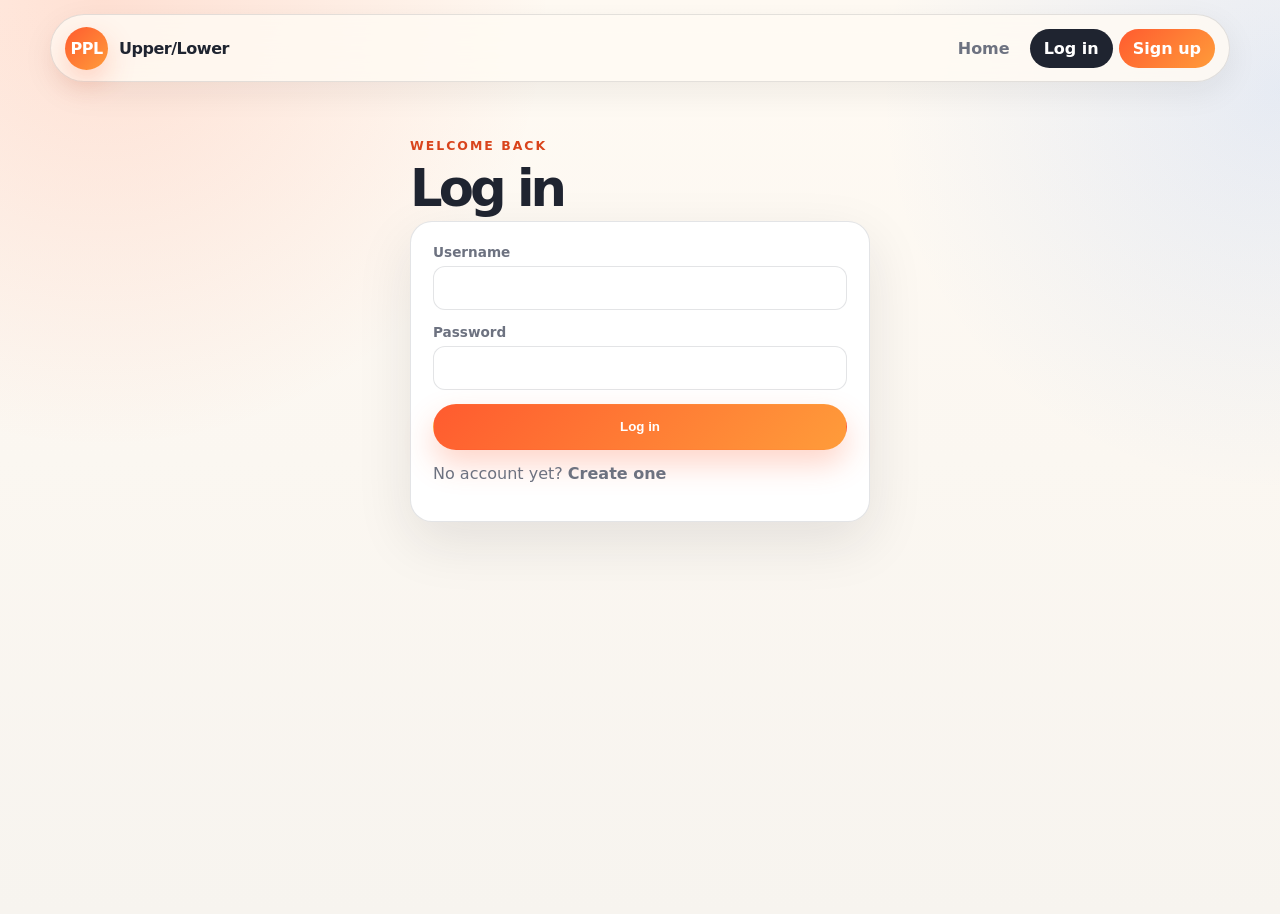
<file: frontend/exercises.html>
<!DOCTYPE html>
<!--
  exercises.html: exercise library. Search, filter by muscle group, create custom exercises.
  Script: js/exercises.js (GET /api/exercises?search=&muscleGroup=, POST /api/exercises).
  Rules: EXR-02 search, EXR-03 filter, EXR-04..07 custom exercise.
  The muscle-group lists below match MuscleGroup.java in the backend.
-->
<html lang="en">
<head>
  <meta charset="UTF-8" />
  <meta name="viewport" content="width=device-width, initial-scale=1.0" />
  <title>Exercises · Gym Tracker</title>
  <link rel="stylesheet" href="css/style.css" />
</head>
<body>
  <header class="topbar">
    <a class="brand" href="dashboard.html"><span class="brand-mark">PPL</span><span>Upper/Lower</span></a>
    <button class="menu-toggle" id="menuToggle" aria-label="Open menu" aria-expanded="false" aria-controls="navLinks">☰</button>
    <nav class="nav-links" id="navLinks" aria-label="Main">
      <a href="dashboard.html">Dashboard</a>
      <a href="index.html">Plan</a>
      <a href="workouts.html">Workouts</a>
      <a href="exercises.html">Exercises</a>
      <a href="progress.html">Progress</a>
      <a href="goals.html">Goals</a>
      <a href="profile.html">Profile</a>
      <a href="#" id="logoutLink">Log out</a>
    </nav>
  </header>

  <main>
    <div class="view-head">
      <div>
        <p class="eyebrow">library</p>
        <h1>Exercises</h1>
        <p class="muted">The 27 exercises of the plan plus any custom ones you add.</p>
      </div>
    </div>

    <section class="section stack">
      <!-- Search form: typing or choosing a muscle group updates the results (GET /api/exercises) -->
      <form class="card form" id="filterForm" role="search">
        <div class="form-row">
          <label class="field"><span>Search</span>
            <input name="search" type="search" placeholder="e.g. curl, row, press" />
          </label>
          <label class="field"><span>Muscle group</span>
            <select name="muscleGroup">
              <option value="">All muscle groups</option>
              <option value="CHEST">Chest</option>
              <option value="BACK">Back</option>
              <option value="SHOULDERS">Shoulders</option>
              <option value="BICEPS">Biceps</option>
              <option value="TRICEPS">Triceps</option>
              <option value="QUADS">Quads</option>
              <option value="HAMSTRINGS">Hamstrings</option>
              <option value="GLUTES">Glutes</option>
              <option value="CALVES">Calves</option>
              <option value="CORE">Core</option>
              <option value="FULL_BODY">Full body</option>
            </select>
          </label>
          <button class="btn dark" type="submit">Search</button>
        </div>
      </form>

      <div class="card">
        <div class="card-head"><h2>Results</h2><span class="muted" id="resultCount"></span></div>
        <div class="grid grid-3" id="results"></div>
        <p class="empty" id="noResults" hidden>No exercises match. Try another word or muscle group.</p>
      </div>

      <form class="card form" id="customForm" novalidate>
        <h2>Create custom exercise</h2>
        <div class="form-row">
          <label class="field"><span>Name (2–50)</span><input name="name" maxlength="50" required /></label>
          <label class="field"><span>Muscle group</span>
            <select name="muscleGroup" required>
              <option value="">Choose…</option>
              <option value="CHEST">Chest</option>
              <option value="BACK">Back</option>
              <option value="SHOULDERS">Shoulders</option>
              <option value="BICEPS">Biceps</option>
              <option value="TRICEPS">Triceps</option>
              <option value="QUADS">Quads</option>
              <option value="HAMSTRINGS">Hamstrings</option>
              <option value="GLUTES">Glutes</option>
              <option value="CALVES">Calves</option>
              <option value="CORE">Core</option>
              <option value="FULL_BODY">Full body</option>
            </select>
          </label>
          <label class="field"><span>Description (optional)</span><input name="description" maxlength="200" /></label>
          <!-- Create: POST /api/exercises; the new exercise appears in the results -->
          <button class="btn primary" type="submit">Create</button>
        </div>
        <p class="form-error" role="alert"></p>
      </form>
    </section>
  </main>

  <footer class="footer">
    <p>Gym Tracker · runs locally, data stays on this computer.</p>
  </footer>

  <template id="exerciseCardTemplate">
    <article class="stat-tile">
      <div class="card-head">
        <strong data-field="name"></strong>
        <span class="pill custom" data-field="custom">Custom</span>
      </div>
      <span class="pill" data-field="group"></span>
      <p class="muted" data-field="description"></p>
      <!-- View progress: opens progress.html with this exercise's chart -->
      <a class="btn small">View progress</a>
    </article>
  </template>

  <script src="js/common.js"></script>
  <script src="js/exercises.js"></script>
</body>
</html>
</file>
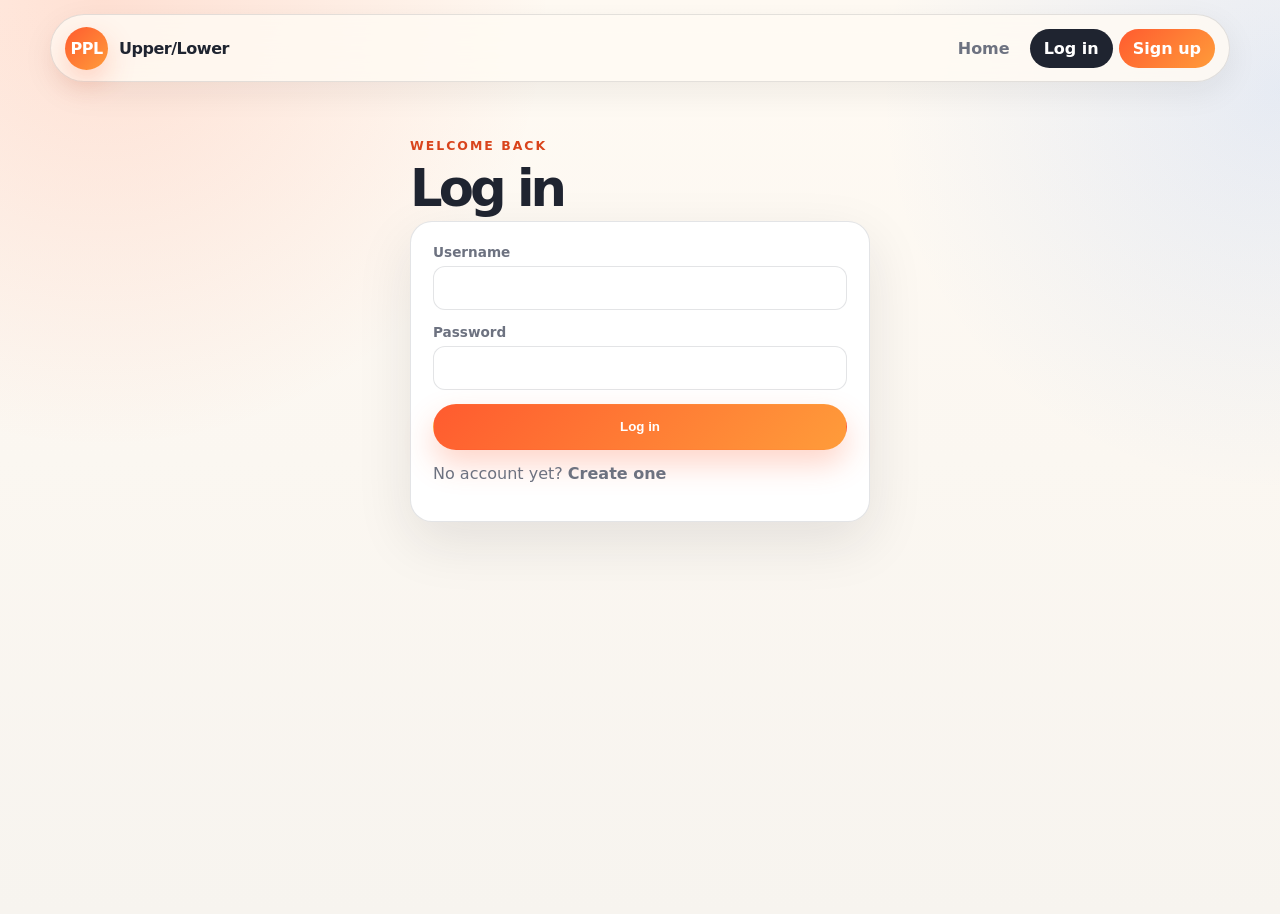
<file: frontend/login.html>
<!DOCTYPE html>
<!--
  login.html: log in with username and password (POST /api/auth/login).
  Script: js/login.js. On success the token is saved and dashboard.html opens.
-->
<html lang="en">
<head>
  <meta charset="UTF-8" />
  <meta name="viewport" content="width=device-width, initial-scale=1.0" />
  <title>Log in · Gym Tracker</title>
  <link rel="stylesheet" href="css/style.css" />
</head>
<body>
  <header class="topbar">
    <a class="brand" href="index.html"><span class="brand-mark">PPL</span><span>Upper/Lower</span></a>
    <button class="menu-toggle" id="menuToggle" aria-label="Open menu" aria-expanded="false" aria-controls="navLinks">☰</button>
    <nav class="nav-links" id="navLinks" aria-label="Main">
      <a href="index.html">Home</a>
      <a href="login.html">Log in</a>
      <a href="register.html" class="nav-cta">Sign up</a>
    </nav>
  </header>

  <main class="auth-wrap">
    <p class="eyebrow">welcome back</p>
    <h1>Log in</h1>
    <form class="card form" id="loginForm" novalidate>
      <label class="field"><span>Username</span>
        <input name="username" autocomplete="username" required />
      </label>
      <label class="field"><span>Password</span>
        <input name="password" type="password" autocomplete="current-password" required />
      </label>
      <p class="form-error" role="alert"></p>
      <!-- Log in button: POST /api/auth/login. Wrong details show "Wrong username or password (AUTH-06)" -->
      <button class="btn primary" type="submit">Log in</button>
      <p class="muted">No account yet? <a href="register.html"><strong>Create one</strong></a></p>
    </form>
  </main>

  <script src="js/common.js"></script>
  <script src="js/login.js"></script>
</body>
</html>
</file>
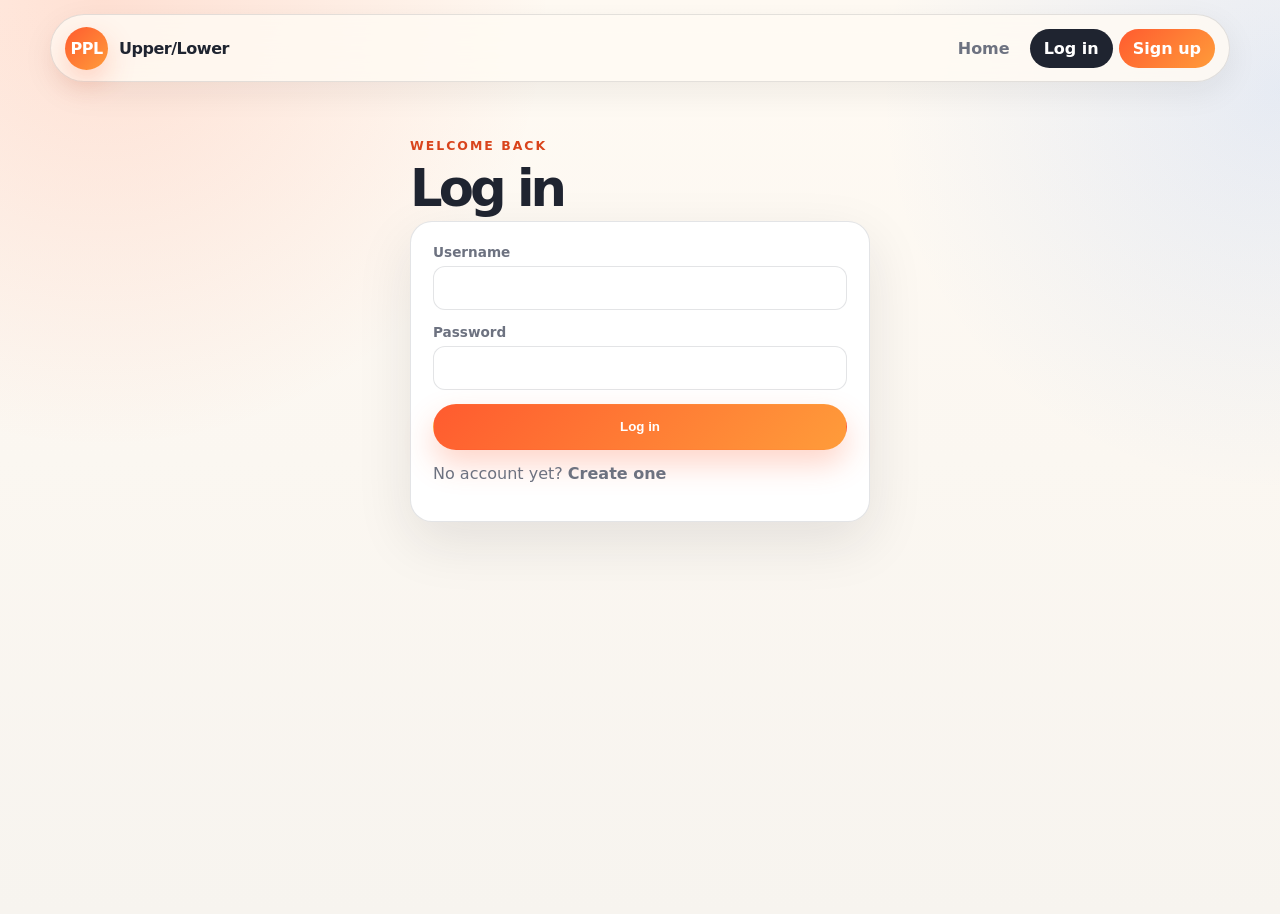
<file: frontend/profile.html>
<!DOCTYPE html>
<!--
  profile.html: your account. Change display name and email, change password.
  Script: js/profile.js (GET/PUT /api/profile, PUT /api/profile/password).
  Rules: AUTH-02 email, AUTH-03 password, AUTH-04 unique email, AUTH-09 display name, AUTH-10 current password.
-->
<html lang="en">
<head>
  <meta charset="UTF-8" />
  <meta name="viewport" content="width=device-width, initial-scale=1.0" />
  <title>Profile · Gym Tracker</title>
  <link rel="stylesheet" href="css/style.css" />
</head>
<body>
  <header class="topbar">
    <a class="brand" href="dashboard.html"><span class="brand-mark">PPL</span><span>Upper/Lower</span></a>
    <button class="menu-toggle" id="menuToggle" aria-label="Open menu" aria-expanded="false" aria-controls="navLinks">☰</button>
    <nav class="nav-links" id="navLinks" aria-label="Main">
      <a href="dashboard.html">Dashboard</a>
      <a href="index.html">Plan</a>
      <a href="workouts.html">Workouts</a>
      <a href="exercises.html">Exercises</a>
      <a href="progress.html">Progress</a>
      <a href="goals.html">Goals</a>
      <a href="profile.html">Profile</a>
      <a href="#" id="logoutLink">Log out</a>
    </nav>
  </header>

  <main>
    <div class="view-head">
      <div>
        <p class="eyebrow">account</p>
        <h1>Profile</h1>
        <p class="muted">Signed in as <strong id="username"></strong> · member since <span id="memberSince"></span></p>
      </div>
    </div>

    <section class="section grid grid-2">
      <form class="card form" id="profileForm" novalidate>
        <h2>Details</h2>
        <label class="field"><span>Display name</span>
          <input name="displayName" maxlength="50" />
          <small>Leave empty to use your username</small>
        </label>
        <label class="field"><span>Email</span>
          <input name="email" type="email" maxlength="100" required />
        </label>
        <p class="form-error" role="alert"></p>
        <!-- Save details: PUT /api/profile -->
        <button class="btn primary" type="submit">Save details</button>
      </form>

      <form class="card form" id="passwordForm" novalidate>
        <h2>Change password</h2>
        <label class="field"><span>Current password</span>
          <input name="currentPassword" type="password" autocomplete="current-password" required />
        </label>
        <label class="field"><span>New password</span>
          <input name="newPassword" type="password" autocomplete="new-password" minlength="8" maxlength="64" required />
          <small>8–64 characters with at least one letter and one digit</small>
        </label>
        <p class="form-error" role="alert"></p>
        <!-- Change password: PUT /api/profile/password (your other devices are logged out) -->
        <button class="btn dark" type="submit">Change password</button>
      </form>
    </section>
  </main>

  <footer class="footer">
    <p>Gym Tracker · runs locally, data stays on this computer.</p>
  </footer>

  <script src="js/common.js"></script>
  <script src="js/profile.js"></script>
</body>
</html>
</file>
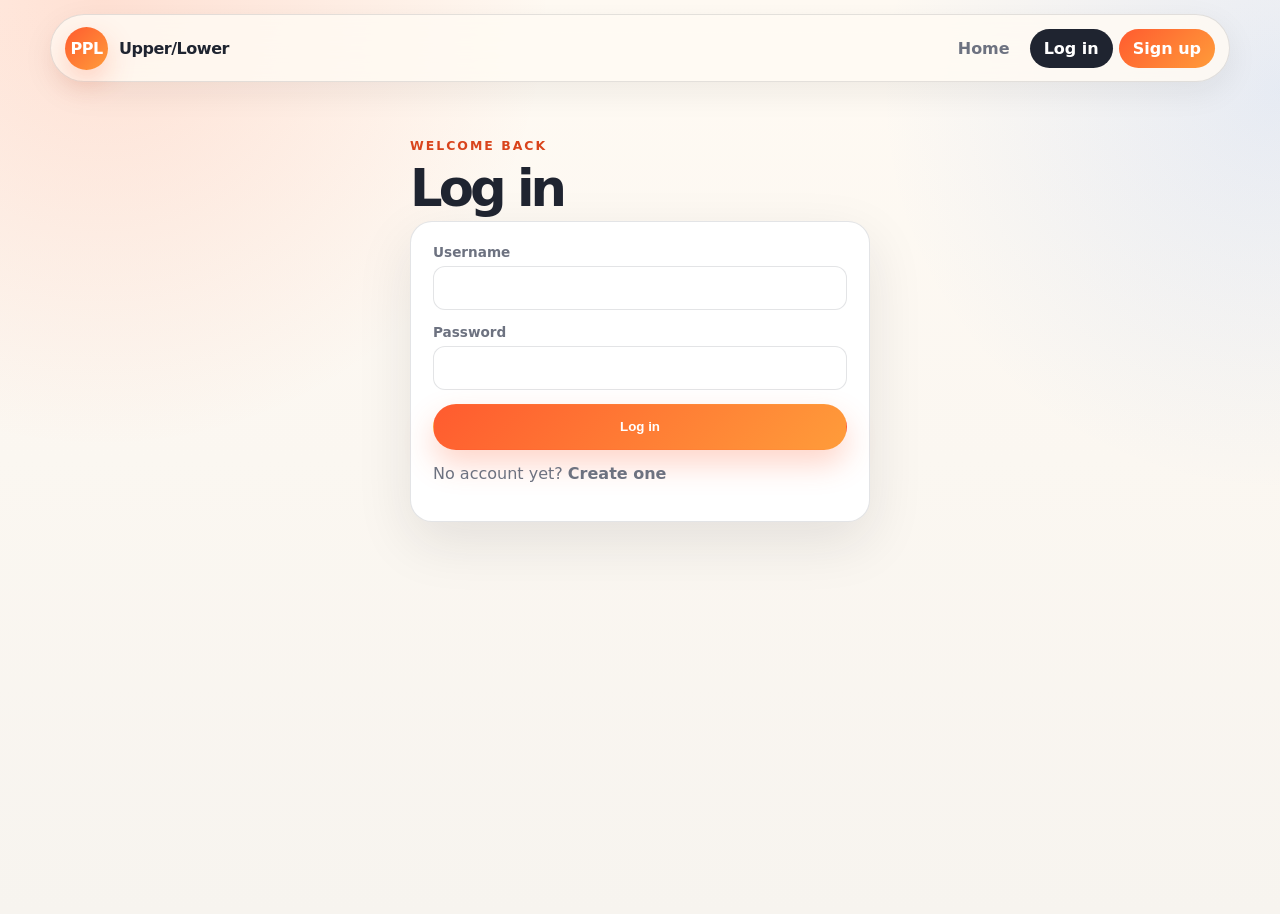
<file: frontend/progress.html>
<!DOCTYPE html>
<!--
  progress.html: progress tracking.
  Totals and streaks, this week, weekly charts, one exercise's progression and the workout history.
  Script: js/progress.js (GET /api/progress, /api/progress/exercises/{id}, /api/workouts?status=COMPLETED).
  Only completed workouts and ticked sets count (rules PRG-01..07). Charts: js/charts.js.
-->
<html lang="en">
<head>
  <meta charset="UTF-8" />
  <meta name="viewport" content="width=device-width, initial-scale=1.0" />
  <title>Progress · Gym Tracker</title>
  <link rel="stylesheet" href="css/style.css" />
</head>
<body>
  <header class="topbar">
    <a class="brand" href="dashboard.html"><span class="brand-mark">PPL</span><span>Upper/Lower</span></a>
    <button class="menu-toggle" id="menuToggle" aria-label="Open menu" aria-expanded="false" aria-controls="navLinks">☰</button>
    <nav class="nav-links" id="navLinks" aria-label="Main">
      <a href="dashboard.html">Dashboard</a>
      <a href="index.html">Plan</a>
      <a href="workouts.html">Workouts</a>
      <a href="exercises.html">Exercises</a>
      <a href="progress.html">Progress</a>
      <a href="goals.html">Goals</a>
      <a href="profile.html">Profile</a>
      <a href="#" id="logoutLink">Log out</a>
    </nav>
  </header>

  <main>
    <div class="view-head">
      <div>
        <p class="eyebrow">numbers</p>
        <h1>Progress</h1>
        <p class="muted">Only completed workouts and ticked sets are counted.</p>
      </div>
    </div>

    <section class="section stack">
      <div class="stat-tiles">
        <div class="stat-tile"><strong id="totalCompleted">0</strong><small>Completed workouts</small></div>
        <div class="stat-tile"><strong id="totalVolume">0</strong><small>Training volume (kg × reps)</small></div>
        <div class="stat-tile"><strong id="currentStreak">0</strong><small>Current day streak</small></div>
        <div class="stat-tile"><strong id="longestStreak">0</strong><small>Longest day streak</small></div>
      </div>

      <div class="tracker-section">
        <div>
          <p class="eyebrow" id="weekStart">this week</p>
          <h2 id="weekTitle"></h2>
        </div>
        <div class="tracker-card">
          <div class="tracker-top"><strong id="weekPercent">0%</strong><span>of the weekly plan</span></div>
          <div class="progress-track"><span id="weekBar"></span></div>
        </div>
      </div>

      <div class="grid grid-2">
        <div class="card"><h2>Workouts per week</h2><div id="workoutsChart"></div></div>
        <div class="card"><h2>Volume per week (kg)</h2><div id="volumeChart"></div></div>
      </div>

      <div class="card">
        <div class="card-head">
          <h2>Exercise progression</h2>
          <label class="field"><span>Exercise</span>
            <!-- Exercise picker: loads that exercise's numbers and redraws the chart -->
            <select id="exercisePicker"></select>
          </label>
        </div>
        <div id="exerciseChart"></div>
        <div class="table-wrap" id="exerciseTable">
          <table class="table">
            <thead><tr><th>Date</th><th>Heaviest set</th><th>Sets</th><th>Volume</th></tr></thead>
            <tbody id="exerciseRows"></tbody>
          </table>
        </div>
        <p class="empty" id="noExerciseData" hidden>No completed sets for this exercise yet.</p>
      </div>

      <div class="card">
        <h2>History</h2>
        <div class="table-wrap">
          <table class="table">
            <thead><tr><th>Date</th><th>Workout</th><th>Sets</th><th>Volume</th><th>Minutes</th></tr></thead>
            <tbody id="historyRows"></tbody>
          </table>
        </div>
        <p class="empty" id="noHistory" hidden>No completed workouts yet.</p>
      </div>
    </section>
  </main>

  <footer class="footer">
    <p>Gym Tracker · runs locally, data stays on this computer.</p>
  </footer>

  <template id="exerciseRowTemplate">
    <tr><td data-field="date"></td><td data-field="heaviest"></td><td data-field="sets"></td><td data-field="volume"></td></tr>
  </template>

  <template id="historyRowTemplate">
    <tr>
      <td data-field="date"></td>
      <td><a><strong data-field="name"></strong></a></td>
      <td data-field="sets"></td><td data-field="volume"></td><td data-field="minutes"></td>
    </tr>
  </template>

  <script src="js/common.js"></script>
  <script src="js/charts.js"></script>
  <script src="js/progress.js"></script>
</body>
</html>
</file>
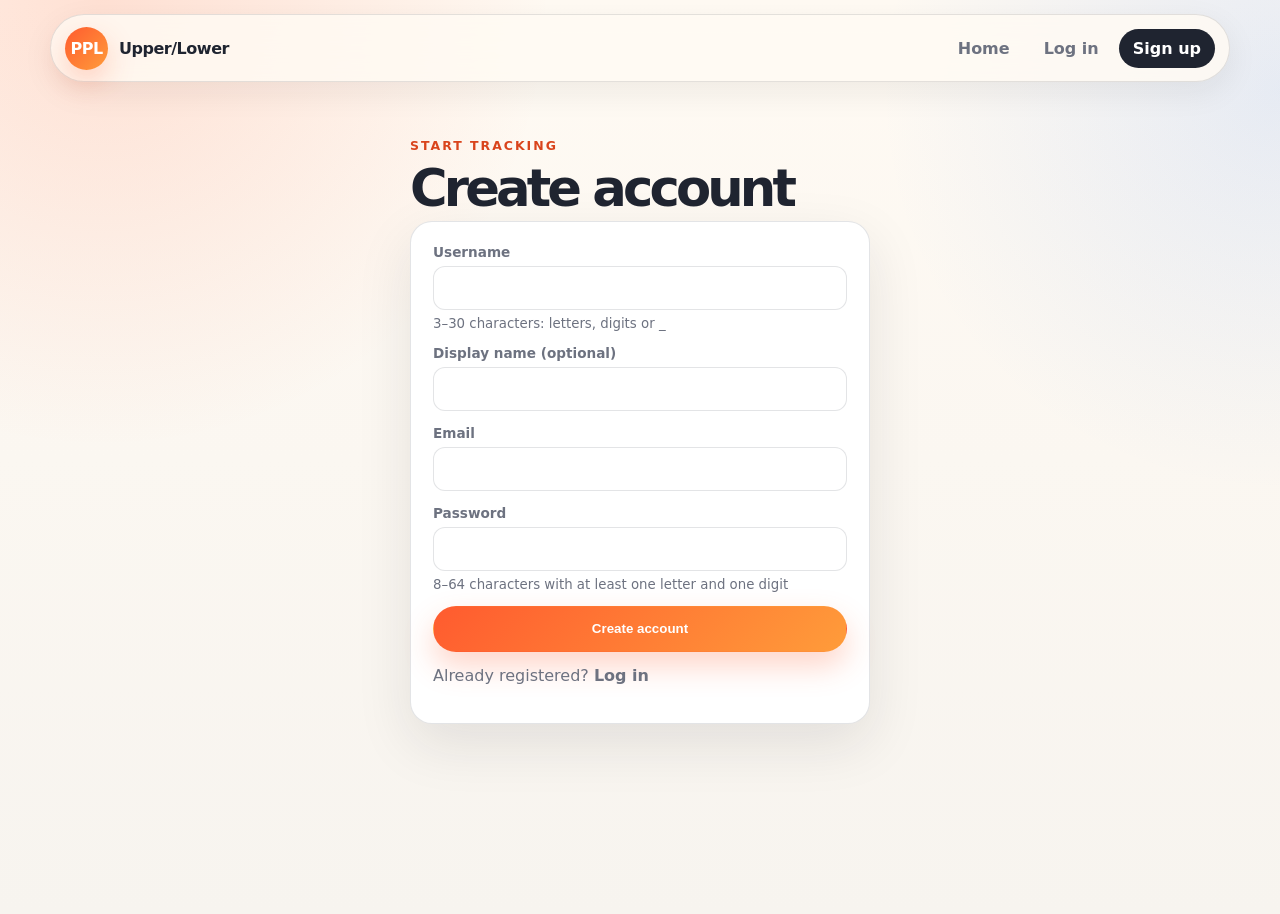
<file: frontend/register.html>
<!DOCTYPE html>
<!--
  register.html: create an account (POST /api/auth/register).
  Script: js/register.js. The hints below match rules AUTH-01..03; the Java backend checks them again.
-->
<html lang="en">
<head>
  <meta charset="UTF-8" />
  <meta name="viewport" content="width=device-width, initial-scale=1.0" />
  <title>Sign up · Gym Tracker</title>
  <link rel="stylesheet" href="css/style.css" />
</head>
<body>
  <header class="topbar">
    <a class="brand" href="index.html"><span class="brand-mark">PPL</span><span>Upper/Lower</span></a>
    <button class="menu-toggle" id="menuToggle" aria-label="Open menu" aria-expanded="false" aria-controls="navLinks">☰</button>
    <nav class="nav-links" id="navLinks" aria-label="Main">
      <a href="index.html">Home</a>
      <a href="login.html">Log in</a>
      <a href="register.html" class="nav-cta">Sign up</a>
    </nav>
  </header>

  <main class="auth-wrap">
    <p class="eyebrow">start tracking</p>
    <h1>Create account</h1>
    <form class="card form" id="registerForm" novalidate>
      <label class="field"><span>Username</span>
        <input name="username" autocomplete="username" minlength="3" maxlength="30" required />
        <small>3–30 characters: letters, digits or _</small>
      </label>
      <label class="field"><span>Display name (optional)</span>
        <input name="displayName" autocomplete="nickname" maxlength="50" />
      </label>
      <label class="field"><span>Email</span>
        <input name="email" type="email" autocomplete="email" maxlength="100" required />
      </label>
      <label class="field"><span>Password</span>
        <input name="password" type="password" autocomplete="new-password" minlength="8" maxlength="64" required />
        <small>8–64 characters with at least one letter and one digit</small>
      </label>
      <p class="form-error" role="alert"></p>
      <!-- Create account button: POST /api/auth/register. A broken rule shows its message and code (AUTH-01..04) -->
      <button class="btn primary" type="submit">Create account</button>
      <p class="muted">Already registered? <a href="login.html"><strong>Log in</strong></a></p>
    </form>
  </main>

  <script src="js/common.js"></script>
  <script src="js/register.js"></script>
</body>
</html>
</file>
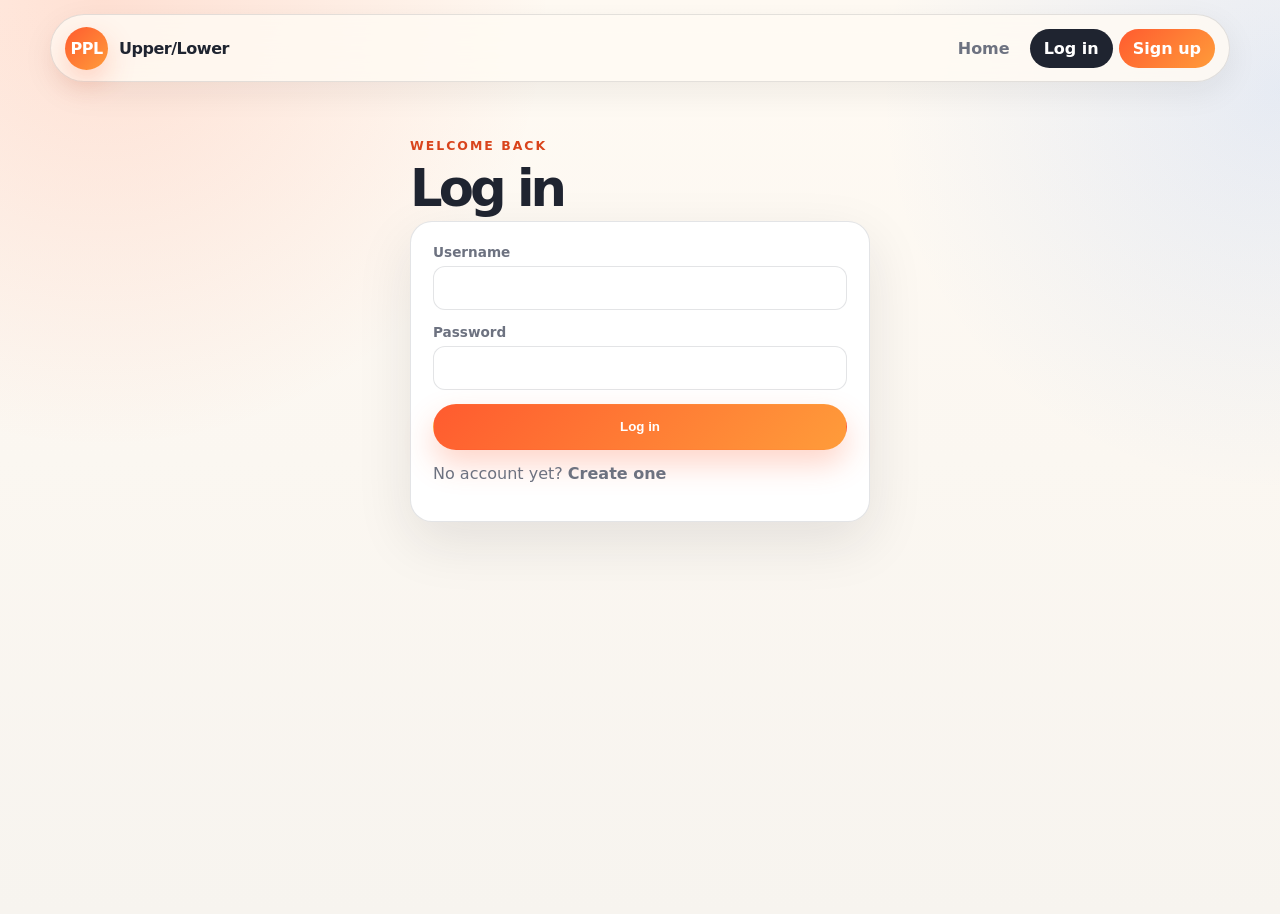
<file: frontend/workout.html>
<!DOCTYPE html>
<!--
  workout.html?id=12: one workout session.
  Start it, log sets (weight x reps), edit or tick sets, add/remove exercises, complete it, edit or delete it.
  Script: js/workout.js (all calls go to /api/workouts/{id}/...).
  Rules shown: WKT-01 reps 1-100, WKT-02 weight 0-500 kg, WKT-03 sets 1-20, WKT-04 duration 1-300 min,
  WKT-05 a completed set is needed to finish, WKT-12 a completed workout keeps one completed set.
-->
<html lang="en">
<head>
  <meta charset="UTF-8" />
  <meta name="viewport" content="width=device-width, initial-scale=1.0" />
  <title>Workout · Gym Tracker</title>
  <link rel="stylesheet" href="css/style.css" />
</head>
<body>
  <header class="topbar">
    <a class="brand" href="dashboard.html"><span class="brand-mark">PPL</span><span>Upper/Lower</span></a>
    <button class="menu-toggle" id="menuToggle" aria-label="Open menu" aria-expanded="false" aria-controls="navLinks">☰</button>
    <nav class="nav-links" id="navLinks" aria-label="Main">
      <a href="dashboard.html">Dashboard</a>
      <a href="index.html">Plan</a>
      <a href="workouts.html">Workouts</a>
      <a href="exercises.html">Exercises</a>
      <a href="progress.html">Progress</a>
      <a href="goals.html">Goals</a>
      <a href="profile.html">Profile</a>
      <a href="#" id="logoutLink">Log out</a>
    </nav>
  </header>

  <main>
    <div class="view-head">
      <div>
        <p class="eyebrow"><a href="workouts.html">← workouts</a></p>
        <h1 id="workoutName">Workout</h1>
        <div class="session-meta">
          <span class="pill" id="statusPill"></span>
          <span id="workoutDate"></span>
          <span id="setCount"></span>
          <span id="volume"></span>
          <span id="duration"></span>
        </div>
        <p class="muted" id="workoutNotes"></p>
      </div>
      <div class="btn-row">
        <!-- Start: POST /api/workouts/{id}/start, status becomes "In progress" (only for planned workouts) -->
        <button class="btn dark" id="startButton" hidden>Start</button>
        <!-- Complete: opens the duration dialog below -->
        <button class="btn primary" id="completeButton" hidden>Complete workout</button>
        <!-- Edit: opens the edit dialog below -->
        <button class="btn" id="editButton">Edit</button>
        <!-- Delete: asks "are you sure?", then DELETE /api/workouts/{id} -->
        <button class="btn danger" id="deleteButton">Delete</button>
      </div>
    </div>

    <section class="section stack">
      <div class="stack" id="exerciseList"></div>
      <p class="empty" id="noExercises" hidden>No exercises yet. Add one below.</p>

      <form class="card form" id="addExerciseForm" novalidate>
        <h2>Add exercise</h2>
        <div class="form-row">
          <label class="field"><span>Exercise</span>
            <select name="exerciseId" id="exerciseSelect" required></select>
          </label>
          <label class="field"><span>Target sets (1–20)</span>
            <input name="targetSets" type="number" min="1" max="20" step="1" value="3" required />
          </label>
          <label class="field"><span>Target reps</span>
            <input name="targetReps" maxlength="20" value="6–10" />
          </label>
          <!-- Add: POST /api/workouts/{id}/exercises -->
          <button class="btn primary" type="submit">Add</button>
        </div>
        <p class="form-error" role="alert"></p>
      </form>
    </section>
  </main>

  <footer class="footer">
    <p>Gym Tracker · runs locally, data stays on this computer.</p>
  </footer>

  <!-- ===== Dialog: complete the workout ===== -->
  <dialog class="dialog" id="completeDialog">
    <form class="form" id="completeForm" novalidate>
      <h2>Complete workout</h2>
      <label class="field"><span>Duration in minutes (1–300)</span>
        <input name="durationMinutes" type="number" min="1" max="300" step="1" />
        <small id="completeHint"></small>
      </label>
      <p class="form-error" role="alert"></p>
      <div class="btn-row">
        <button class="btn" type="button" data-close>Cancel</button>
        <!-- Complete: POST /api/workouts/{id}/complete {durationMinutes} -->
        <button class="btn primary" type="submit">Complete</button>
      </div>
    </form>
  </dialog>

  <!-- ===== Dialog: edit name, date, notes, duration ===== -->
  <dialog class="dialog" id="editDialog">
    <form class="form" id="editForm" novalidate>
      <h2>Edit workout</h2>
      <label class="field"><span>Name</span><input name="name" maxlength="60" /></label>
      <label class="field"><span>Date</span><input name="workoutDate" type="date" required /></label>
      <label class="field"><span>Notes</span><textarea name="notes" maxlength="500"></textarea></label>
      <label class="field" id="editDurationField"><span>Duration in minutes (1–300)</span>
        <input name="durationMinutes" type="number" min="1" max="300" step="1" />
      </label>
      <p class="form-error" role="alert"></p>
      <div class="btn-row">
        <button class="btn" type="button" data-close>Cancel</button>
        <!-- Save: PUT /api/workouts/{id} -->
        <button class="btn primary" type="submit">Save</button>
      </div>
    </form>
  </dialog>

  <!-- ===== Templates ===== -->
  <template id="exerciseBlockTemplate">
    <article class="exercise-block">
      <header>
        <div>
          <h3 data-field="name"></h3>
          <span class="muted" data-field="target"></span>
        </div>
        <!-- Remove exercise: asks first, then DELETE /api/workouts/{id}/exercises/{blockId} -->
        <button class="icon-btn" data-action="remove">✕</button>
      </header>
      <ol class="set-list"></ol>
      <form class="log-form" novalidate>
        <label class="field"><span>Weight (kg)</span>
          <input name="weightKg" type="number" min="0" max="500" step="0.25" required />
        </label>
        <label class="field"><span>Reps</span>
          <input name="reps" type="number" min="1" max="100" step="1" required />
        </label>
        <!-- Log set: POST /api/workouts/{id}/sets -->
        <button class="btn primary" type="submit" data-field="logLabel">Log set</button>
        <p class="form-error" role="alert" style="grid-column: 1 / -1"></p>
      </form>
    </article>
  </template>

  <template id="setRowTemplate">
    <li class="set-row">
      <span class="set-no" data-field="number"></span>
      <input class="inline-input" name="weightKg" type="number" min="0" max="500" step="0.25" aria-label="Weight in kg" />
      <input class="inline-input" name="reps" type="number" min="1" max="100" step="1" aria-label="Reps" />
      <!-- done tick: only ticked sets count toward volume and completion -->
      <label><input type="checkbox" name="completed" /> done</label>
      <!-- Delete set: DELETE /api/workouts/{id}/sets/{setId} -->
      <button class="icon-btn" data-action="delete-set" aria-label="Delete set">✕</button>
    </li>
  </template>

  <script src="js/common.js"></script>
  <script src="js/workout.js"></script>
</body>
</html>
</file>
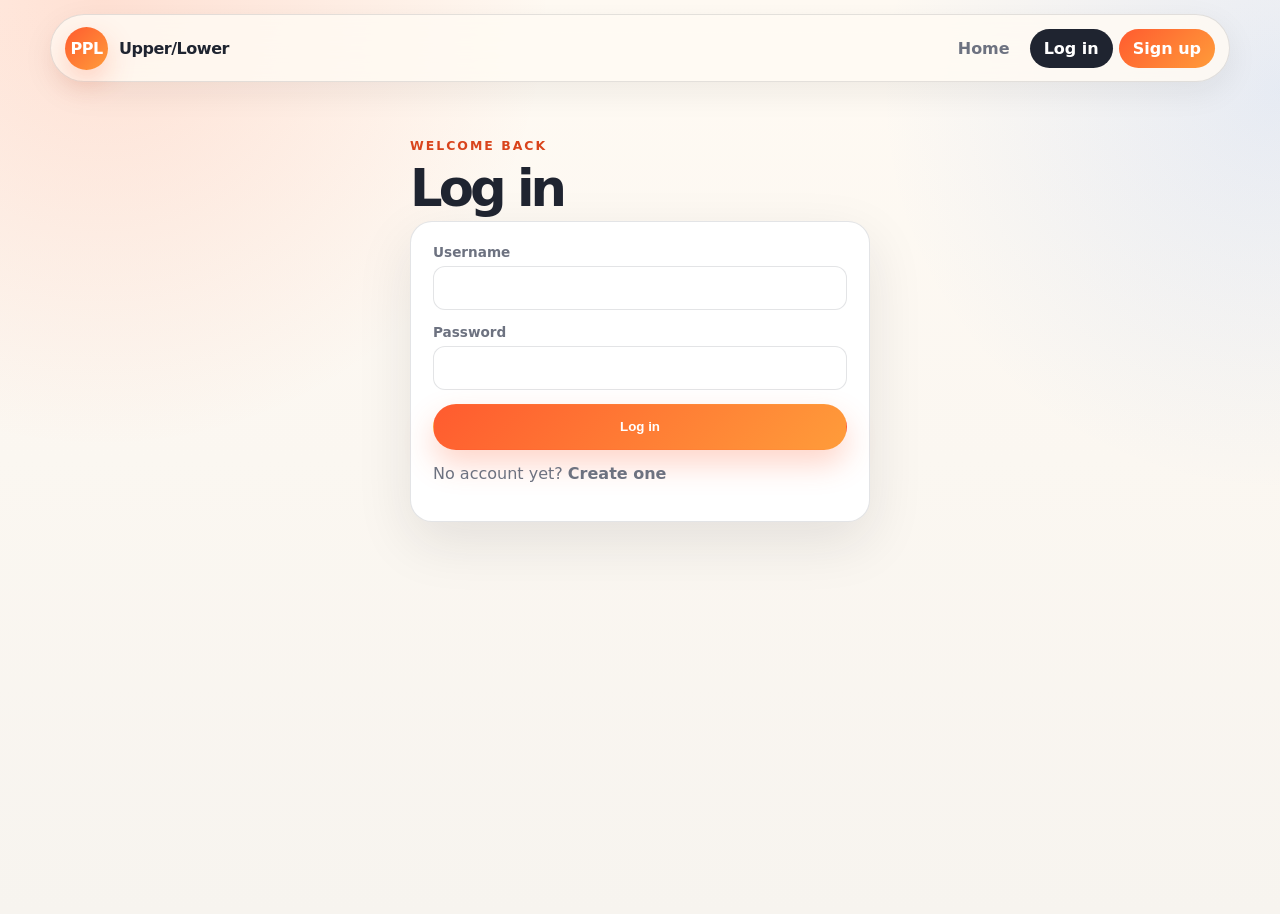
<file: frontend/workouts.html>
<!DOCTYPE html>
<!--
  workouts.html: create a workout and see the history.
  Script: js/workouts.js (GET /api/workouts?status=..., POST /api/workouts).
  Rules: WKT-08 (plan day, name, date), PRG-06 (history newest first).
-->
<html lang="en">
<head>
  <meta charset="UTF-8" />
  <meta name="viewport" content="width=device-width, initial-scale=1.0" />
  <title>Workouts · Gym Tracker</title>
  <link rel="stylesheet" href="css/style.css" />
</head>
<body>
  <header class="topbar">
    <a class="brand" href="dashboard.html"><span class="brand-mark">PPL</span><span>Upper/Lower</span></a>
    <button class="menu-toggle" id="menuToggle" aria-label="Open menu" aria-expanded="false" aria-controls="navLinks">☰</button>
    <nav class="nav-links" id="navLinks" aria-label="Main">
      <a href="dashboard.html">Dashboard</a>
      <a href="index.html">Plan</a>
      <a href="workouts.html">Workouts</a>
      <a href="exercises.html">Exercises</a>
      <a href="progress.html">Progress</a>
      <a href="goals.html">Goals</a>
      <a href="profile.html">Profile</a>
      <a href="#" id="logoutLink">Log out</a>
    </nav>
  </header>

  <main>
    <div class="view-head">
      <div>
        <p class="eyebrow">sessions</p>
        <h1>Workouts</h1>
        <p class="muted">Create a session from a plan day, or an empty one and add exercises yourself.</p>
      </div>
    </div>

    <section class="section stack">
      <form class="card form" id="newWorkoutForm" novalidate>
        <h2>New workout</h2>
        <div class="form-row">
          <label class="field"><span>Plan day</span>
            <select name="planSlug">
              <option value="push">Push Day</option>
              <option value="pull">Pull Day</option>
              <option value="legs">Leg Day + Core</option>
              <option value="upper">Upper</option>
              <option value="lower">Lower</option>
              <option value="">Custom (empty)</option>
            </select>
          </label>
          <label class="field"><span>Date</span>
            <input name="workoutDate" type="date" id="workoutDate" required />
          </label>
          <label class="field"><span>Name (optional)</span>
            <input name="name" maxlength="60" placeholder="Uses the plan day name" />
          </label>
          <!-- Create button: POST /api/workouts, then opens the new workout -->
          <button class="btn primary" type="submit">Create</button>
        </div>
        <p class="form-error" role="alert"></p>
      </form>

      <div class="card">
        <div class="card-head">
          <h2>History</h2>
          <!-- Status filter: each link reloads this page with ?status=... -->
          <div class="filters" id="statusFilters" role="group" aria-label="Filter by status">
            <a class="filter-btn" href="workouts.html">All</a>
            <a class="filter-btn" href="workouts.html?status=PLANNED">Planned</a>
            <a class="filter-btn" href="workouts.html?status=IN_PROGRESS">In progress</a>
            <a class="filter-btn" href="workouts.html?status=COMPLETED">Completed</a>
          </div>
        </div>
        <div class="table-wrap">
          <table class="table">
            <thead>
              <tr><th>Date</th><th>Workout</th><th>Status</th><th>Exercises</th><th>Sets</th><th>Volume</th><th>Minutes</th></tr>
            </thead>
            <tbody id="workoutRows"></tbody>
          </table>
        </div>
        <p class="empty" id="emptyMessage" hidden>No workouts here yet.</p>
      </div>
    </section>
  </main>

  <footer class="footer">
    <p>Gym Tracker · runs locally, data stays on this computer.</p>
  </footer>

  <template id="workoutRowTemplate">
    <tr>
      <td data-field="date"></td>
      <td><a><strong data-field="name"></strong></a></td>
      <td><span class="pill" data-field="status"></span></td>
      <td data-field="exercises"></td>
      <td data-field="sets"></td>
      <td data-field="volume"></td>
      <td data-field="minutes"></td>
    </tr>
  </template>

  <script src="js/common.js"></script>
  <script src="js/workouts.js"></script>
</body>
</html>
</file>
<file: frontend/css/style.css>
/*
  Gym Tracker styles.
  Purpose:      the one stylesheet of the website (every .html page links it).
                The original PPL + Upper/Lower look (cream background, orange accent, pill top bar,
                one colour per training day) plus the app parts: forms, tables, charts, dialogs.
  Sections:     1 theme tokens · 2 original layout (top bar, hero, week grid, tracker, day cards, notes)
                · 3 app components (added for the full-stack version) · 4 responsive rules.
  Safe to edit: colours in :root (--accent is the orange). Day colours: .push .pull .legs .upper .lower.
  Analytics:    none (QA course project). CSS never tracks anything.
*/

/* ---------- 1. theme tokens ---------- */
:root {
  --bg: #f7f4ef;
  --card: #fffaf3;
  --card-2: #ffffff;
  --ink: #1f2430;
  --muted: #6d7280;
  --line: rgba(31, 36, 48, 0.12);
  --shadow: 0 20px 55px rgba(28, 30, 35, 0.10);
  --accent: #ff5b2f;
  --accent-dark: #d9441c;
  --green: #13a56b;
  --blue: #3b82f6;
  --purple: #8b5cf6;
  --gold: #f59e0b;
  --red: #ef4444;
  --radius: 28px;
}

* {
  box-sizing: border-box;
}

html {
  scroll-behavior: smooth;
}

body {
  margin: 0;
  font-family: Inter, ui-sans-serif, system-ui, -apple-system, BlinkMacSystemFont, "Segoe UI", sans-serif;
  color: var(--ink);
  background:
    radial-gradient(circle at 8% 0%, rgba(255, 91, 47, 0.16), transparent 28rem),
    radial-gradient(circle at 100% 10%, rgba(59, 130, 246, 0.12), transparent 25rem),
    linear-gradient(180deg, #fffaf3 0%, var(--bg) 100%);
  min-height: 100vh;
}

a {
  color: inherit;
  text-decoration: none;
}

.topbar {
  position: sticky;
  top: 0;
  z-index: 20;
  width: min(1180px, calc(100% - 28px));
  margin: 14px auto 0;
  min-height: 68px;
  padding: 0 14px;
  border: 1px solid var(--line);
  border-radius: 999px;
  background: rgba(255, 250, 243, 0.82);
  backdrop-filter: blur(18px);
  display: flex;
  align-items: center;
  justify-content: space-between;
  box-shadow: 0 10px 32px rgba(28, 30, 35, 0.07);
}

.brand {
  display: inline-flex;
  align-items: center;
  gap: 11px;
  font-weight: 900;
  letter-spacing: -0.03em;
}

.brand-mark {
  display: grid;
  place-items: center;
  width: 43px;
  height: 43px;
  color: white;
  border-radius: 50%;
  background: linear-gradient(135deg, var(--accent), #ff9c3a);
  box-shadow: 0 12px 28px rgba(255, 91, 47, 0.25);
}

.nav-links {
  display: flex;
  gap: 6px;
  align-items: center;
}

.nav-links a {
  padding: 10px 14px;
  border-radius: 999px;
  color: var(--muted);
  font-weight: 800;
}

.nav-links a:hover {
  background: rgba(31, 36, 48, 0.06);
  color: var(--ink);
}

.menu-toggle {
  display: none;
  border: 1px solid var(--line);
  background: var(--card-2);
  color: var(--ink);
  border-radius: 999px;
  padding: 8px 12px;
  font-size: 20px;
}

.hero,
.section,
.footer {
  width: min(1180px, calc(100% - 32px));
  margin: 0 auto;
}

.hero {
  padding: 72px 0 38px;
  display: grid;
  grid-template-columns: 1.5fr 0.85fr;
  gap: 22px;
  align-items: stretch;
}

.hero-copy,
.summary-panel,
.tracker-section,
.tracker-card,
.day-card,
.week-card,
.notes-grid article {
  border: 1px solid var(--line);
  border-radius: var(--radius);
  background: rgba(255, 250, 243, 0.88);
  box-shadow: var(--shadow);
}

.hero-copy {
  padding: clamp(28px, 5vw, 48px);
  position: relative;
  overflow: hidden;
}

.hero-copy::after {
  content: "";
  position: absolute;
  right: -90px;
  bottom: -110px;
  width: 300px;
  height: 300px;
  border-radius: 50%;
  background: radial-gradient(circle, rgba(255, 91, 47, 0.18), transparent 65%);
}

.eyebrow {
  margin: 0 0 12px;
  color: var(--accent-dark);
  font-size: 0.78rem;
  font-weight: 900;
  letter-spacing: 0.16em;
  text-transform: uppercase;
}

h1,
h2,
h3,
p {
  margin-top: 0;
}

h1 {
  max-width: 780px;
  margin-bottom: 18px;
  font-size: clamp(2.65rem, 6vw, 5.4rem);
  line-height: 0.93;
  letter-spacing: -0.075em;
}

h2 {
  margin-bottom: 10px;
  font-size: clamp(2rem, 4vw, 3.3rem);
  line-height: 1;
  letter-spacing: -0.055em;
}

h3 {
  margin-bottom: 8px;
  letter-spacing: -0.025em;
}

.hero-copy p,
.muted,
.footer,
.exercise-meta,
.week-card span,
.notes-grid p {
  color: var(--muted);
}

.hero-copy > p {
  max-width: 690px;
  font-size: 1.08rem;
  line-height: 1.75;
}

.hero-actions {
  display: flex;
  flex-wrap: wrap;
  gap: 12px;
  margin-top: 28px;
}

.btn {
  min-height: 46px;
  padding: 0 18px;
  border: 1px solid var(--line);
  border-radius: 999px;
  background: white;
  color: var(--ink);
  font-weight: 900;
  display: inline-flex;
  align-items: center;
  justify-content: center;
  cursor: pointer;
  transition: transform 0.18s ease, box-shadow 0.18s ease;
}

.btn:hover {
  transform: translateY(-2px);
}

.btn.primary {
  border-color: transparent;
  background: linear-gradient(135deg, var(--accent), #ff9c3a);
  color: white;
  box-shadow: 0 14px 30px rgba(255, 91, 47, 0.26);
}

.btn.ghost {
  background: rgba(255, 255, 255, 0.72);
}

.btn.small {
  min-height: 38px;
  padding: 0 14px;
  font-size: 0.9rem;
}

.summary-panel {
  padding: 22px;
  display: grid;
  gap: 14px;
}

.summary-panel div {
  padding: 20px;
  border-radius: 22px;
  background: white;
  border: 1px solid var(--line);
}

.summary-panel span {
  display: block;
  font-size: 2.75rem;
  line-height: 1;
  font-weight: 950;
  letter-spacing: -0.07em;
}

.summary-panel small {
  display: block;
  margin-top: 7px;
  color: var(--muted);
  font-weight: 800;
}

.section {
  padding: 42px 0;
}

.section-head {
  margin-bottom: 22px;
}

.week-grid {
  display: grid;
  grid-template-columns: repeat(7, minmax(0, 1fr));
  gap: 12px;
}

.week-card {
  min-height: 134px;
  padding: 16px;
  border-radius: 22px;
  background: white;
  display: flex;
  flex-direction: column;
  justify-content: space-between;
}

.week-card.rest {
  background: rgba(255, 255, 255, 0.56);
}

.week-badge {
  width: fit-content;
  border-radius: 999px;
  padding: 7px 10px;
  font-size: 0.74rem;
  font-weight: 950;
  background: rgba(31, 36, 48, 0.06);
}

.week-card strong {
  display: block;
  margin-bottom: 4px;
}

.week-card.push .week-badge { color: var(--accent-dark); background: rgba(255, 91, 47, 0.12); }
.week-card.pull .week-badge { color: var(--blue); background: rgba(59, 130, 246, 0.12); }
.week-card.legs .week-badge { color: var(--green); background: rgba(19, 165, 107, 0.12); }
.week-card.upper .week-badge { color: var(--purple); background: rgba(139, 92, 246, 0.12); }
.week-card.lower .week-badge { color: var(--gold); background: rgba(245, 158, 11, 0.15); }
.week-card.rest .week-badge { color: var(--muted); }

.tracker-section {
  display: grid;
  grid-template-columns: 1fr minmax(280px, 430px);
  gap: 24px;
  align-items: center;
  padding: 30px;
}

.tracker-card {
  box-shadow: none;
  padding: 18px;
  background: white;
}

.tracker-top {
  display: flex;
  align-items: end;
  justify-content: space-between;
  gap: 12px;
  margin-bottom: 12px;
}

.tracker-top strong {
  font-size: 2.4rem;
  line-height: 1;
  letter-spacing: -0.06em;
}

.tracker-top span {
  color: var(--muted);
  font-weight: 800;
}

.progress-track {
  height: 12px;
  overflow: hidden;
  border-radius: 999px;
  background: #ece6dc;
  margin-bottom: 14px;
}

.progress-track span {
  display: block;
  height: 100%;
  width: 0;
  border-radius: inherit;
  background: linear-gradient(90deg, var(--accent), #ff9c3a);
  transition: width 0.25s ease;
}

.filters {
  display: flex;
  flex-wrap: wrap;
  gap: 10px;
  margin-bottom: 22px;
}

.filter-btn {
  border: 1px solid var(--line);
  border-radius: 999px;
  background: rgba(255, 255, 255, 0.72);
  color: var(--muted);
  font-weight: 900;
  padding: 10px 14px;
  cursor: pointer;
}

.filter-btn.active,
.filter-btn:hover {
  border-color: transparent;
  color: white;
  background: linear-gradient(135deg, var(--accent), #ff9c3a);
}

.workout-layout {
  display: grid;
  gap: 18px;
}

.day-card {
  overflow: hidden;
}

.day-header {
  display: grid;
  grid-template-columns: auto 1fr auto;
  align-items: center;
  gap: 16px;
  padding: 22px;
  background: rgba(255, 255, 255, 0.66);
  border-bottom: 1px solid var(--line);
}

.day-number {
  width: 48px;
  height: 48px;
  border-radius: 16px;
  display: grid;
  place-items: center;
  background: var(--ink);
  color: white;
  font-weight: 950;
}

.day-header h3 {
  font-size: 1.6rem;
}

.day-pill {
  border-radius: 999px;
  padding: 7px 11px;
  font-size: 0.78rem;
  font-weight: 950;
  background: white;
  border: 1px solid var(--line);
  white-space: nowrap;
}

.day-card.push .day-number { background: var(--accent); }
.day-card.pull .day-number { background: var(--blue); }
.day-card.legs .day-number { background: var(--green); }
.day-card.upper .day-number { background: var(--purple); }
.day-card.lower .day-number { background: var(--gold); }

.exercise-grid {
  list-style: none;
  padding: 0;
  margin: 0;
  display: grid;
  grid-template-columns: repeat(2, minmax(0, 1fr));
}

.exercise-item {
  display: grid;
  grid-template-columns: auto 1fr;
  gap: 14px;
  padding: 18px 22px;
  border-bottom: 1px solid rgba(31, 36, 48, 0.08);
}

.exercise-item:nth-child(odd) {
  border-right: 1px solid rgba(31, 36, 48, 0.08);
}

.exercise-item input[type="checkbox"] {
  width: 20px;
  height: 20px;
  accent-color: var(--green);
  margin-top: 2px;
}

.exercise-title {
  display: flex;
  justify-content: space-between;
  gap: 12px;
  font-weight: 900;
}

.set-badge {
  white-space: nowrap;
  border-radius: 999px;
  padding: 4px 8px;
  background: rgba(31, 36, 48, 0.06);
  color: var(--muted);
  font-size: 0.74rem;
  font-weight: 900;
}

.exercise-meta {
  margin-top: 5px;
  font-size: 0.9rem;
}

.note-input {
  width: 100%;
  margin-top: 10px;
  border: 1px solid var(--line);
  border-radius: 12px;
  padding: 10px 12px;
  color: var(--ink);
  background: white;
  outline: none;
}

.note-input:focus {
  border-color: rgba(255, 91, 47, 0.42);
  box-shadow: 0 0 0 4px rgba(255, 91, 47, 0.08);
}

.exercise-item.done {
  background: rgba(19, 165, 107, 0.06);
}

.exercise-item.done .exercise-title {
  color: var(--muted);
  text-decoration: line-through;
}

.notes-grid {
  display: grid;
  grid-template-columns: repeat(3, minmax(0, 1fr));
  gap: 16px;
}

.notes-grid article {
  padding: 22px;
  background: white;
}

.footer {
  padding: 30px 0 48px;
  border-top: 1px solid var(--line);
}


/* =====================================================================
   3. App components (added for the full-stack version)
   ===================================================================== */

code {
  font-size: 0.9em;
}

/* the hidden attribute must win over display: grid / flex below */
[hidden] {
  display: none !important;
}

.nav-links a.active {
  background: var(--ink);
  color: white;
}

.nav-links .nav-cta {
  color: white;
  background: linear-gradient(135deg, var(--accent), #ff9c3a);
}

.view-head {
  width: min(1180px, calc(100% - 32px));
  margin: 0 auto;
  padding: 44px 0 6px;
  display: flex;
  flex-wrap: wrap;
  align-items: end;
  justify-content: space-between;
  gap: 16px;
}

.view-head h1 {
  font-size: clamp(2.2rem, 5vw, 3.6rem);
  margin-bottom: 6px;
}

.view-head .muted {
  margin: 0;
}

.card {
  border: 1px solid var(--line);
  border-radius: 22px;
  background: white;
  box-shadow: var(--shadow);
  padding: 22px;
  min-width: 0;
}

.card h2,
.card h3 {
  margin-bottom: 12px;
}

.card h2 {
  font-size: 1.5rem;
  letter-spacing: -0.03em;
}

.card-head {
  display: flex;
  justify-content: space-between;
  align-items: center;
  gap: 12px;
  flex-wrap: wrap;
  margin-bottom: 12px;
}

.card-head h2,
.card-head h3 {
  margin: 0;
}

.grid {
  display: grid;
  gap: 18px;
}

.grid-2 {
  grid-template-columns: repeat(2, minmax(0, 1fr));
}

.grid-3 {
  grid-template-columns: repeat(3, minmax(0, 1fr));
}

.stack > * + * {
  margin-top: 18px;
}

.stat-tiles {
  display: grid;
  grid-template-columns: repeat(4, minmax(0, 1fr));
  gap: 14px;
}

.stat-tile {
  padding: 18px;
  border-radius: 20px;
  background: white;
  border: 1px solid var(--line);
}

.stat-tile strong {
  display: block;
  font-size: 2.1rem;
  line-height: 1;
  font-weight: 950;
  letter-spacing: -0.06em;
}

.stat-tile small {
  display: block;
  margin-top: 6px;
  color: var(--muted);
  font-weight: 800;
}

/* ---- forms ---- */
.form {
  display: grid;
  gap: 14px;
}

.form-row {
  display: grid;
  grid-template-columns: repeat(auto-fit, minmax(150px, 1fr));
  gap: 12px;
  align-items: end;
}

.field {
  display: grid;
  gap: 6px;
  min-width: 0;
}

.field span {
  font-size: 0.85rem;
  font-weight: 900;
  color: var(--muted);
}

.field input,
.field select,
.field textarea,
.inline-input {
  width: 100%;
  min-height: 44px;
  border: 1px solid var(--line);
  border-radius: 12px;
  padding: 10px 12px;
  font: inherit;
  color: var(--ink);
  background: white;
}

.field textarea {
  min-height: 80px;
  resize: vertical;
}

.field input:focus,
.field select:focus,
.field textarea:focus,
.inline-input:focus,
.btn:focus-visible,
.filter-btn:focus-visible,
.nav-links a:focus-visible {
  outline: 3px solid rgba(255, 91, 47, 0.35);
  outline-offset: 2px;
}

.field small {
  color: var(--muted);
}

.form-error {
  margin: 0;
  padding: 10px 12px;
  border-radius: 12px;
  background: rgba(239, 68, 68, 0.1);
  color: #b91c1c;
  font-weight: 800;
}

.form-error:empty {
  display: none;
}

.btn:disabled {
  opacity: 0.5;
  cursor: not-allowed;
  transform: none;
}

.btn.danger {
  color: #b91c1c;
  border-color: rgba(239, 68, 68, 0.35);
}

.btn.dark {
  background: var(--ink);
  color: white;
  border-color: transparent;
}

.btn-row {
  display: flex;
  flex-wrap: wrap;
  gap: 10px;
}

.icon-btn {
  min-width: 36px;
  min-height: 36px;
  border: 1px solid var(--line);
  border-radius: 10px;
  background: white;
  color: var(--muted);
  font-weight: 900;
  cursor: pointer;
}

.icon-btn:hover {
  color: #b91c1c;
  border-color: rgba(239, 68, 68, 0.35);
}

/* ---- auth ---- */
.auth-wrap {
  width: min(460px, calc(100% - 32px));
  margin: 56px auto 24px;
}

.auth-wrap h1 {
  font-size: clamp(2.2rem, 6vw, 3.2rem);
  margin-bottom: 8px;
}

/* ---- pills / badges ---- */
.pill {
  display: inline-flex;
  align-items: center;
  gap: 6px;
  width: fit-content;
  border-radius: 999px;
  padding: 5px 10px;
  font-size: 0.75rem;
  font-weight: 950;
  letter-spacing: 0.02em;
  background: rgba(31, 36, 48, 0.06);
  color: var(--muted);
  white-space: nowrap;
}

.pill.planned { color: var(--blue); background: rgba(59, 130, 246, 0.12); }
.pill.in_progress { color: var(--accent-dark); background: rgba(255, 91, 47, 0.12); }
.pill.completed,
.pill.achieved { color: #0b7a4f; background: rgba(19, 165, 107, 0.14); }
.pill.overdue { color: #b91c1c; background: rgba(239, 68, 68, 0.12); }
.pill.active { color: var(--purple); background: rgba(139, 92, 246, 0.12); }
.pill.custom { color: var(--gold); background: rgba(245, 158, 11, 0.15); }

/* ---- lists / tables ---- */
.list {
  list-style: none;
  margin: 0;
  padding: 0;
  display: grid;
  gap: 10px;
}

.list-item {
  display: grid;
  grid-template-columns: 1fr auto;
  align-items: center;
  gap: 12px;
  padding: 14px 16px;
  border: 1px solid var(--line);
  border-radius: 16px;
  background: white;
}

a.list-item:hover {
  border-color: rgba(255, 91, 47, 0.42);
}

.list-item .meta {
  color: var(--muted);
  font-size: 0.9rem;
  margin-top: 3px;
}

.table-wrap {
  overflow-x: auto;
}

.table {
  width: 100%;
  border-collapse: collapse;
  font-size: 0.95rem;
}

.table th,
.table td {
  text-align: left;
  padding: 10px 8px;
  border-bottom: 1px solid var(--line);
  white-space: nowrap;
}

.table th {
  color: var(--muted);
  font-size: 0.8rem;
  text-transform: uppercase;
  letter-spacing: 0.08em;
}

.empty {
  padding: 22px;
  border: 1px dashed var(--line);
  border-radius: 16px;
  color: var(--muted);
  text-align: center;
}

/* ---- tabs (status filter) reuse .filters / .filter-btn from the original ---- */

/* ---- workout session ---- */
.session-meta {
  display: flex;
  flex-wrap: wrap;
  gap: 10px;
  align-items: center;
  color: var(--muted);
  font-weight: 800;
}

.exercise-block {
  border: 1px solid var(--line);
  border-radius: 20px;
  background: white;
  overflow: hidden;
}

.exercise-block header {
  display: flex;
  justify-content: space-between;
  align-items: center;
  gap: 12px;
  padding: 16px 18px;
  background: rgba(255, 250, 243, 0.9);
  border-bottom: 1px solid var(--line);
}

.exercise-block header h3 {
  margin: 0;
  font-size: 1.15rem;
}

.set-list {
  list-style: none;
  margin: 0;
  padding: 8px 18px;
}

.set-row {
  display: grid;
  grid-template-columns: 52px 1fr 1fr auto auto;
  align-items: center;
  gap: 10px;
  padding: 8px 0;
  border-bottom: 1px solid rgba(31, 36, 48, 0.06);
}

.set-row:last-child {
  border-bottom: 0;
}

.set-row .set-no {
  font-weight: 950;
  color: var(--muted);
}

.set-row label {
  display: flex;
  align-items: center;
  gap: 6px;
  font-size: 0.85rem;
  color: var(--muted);
  font-weight: 800;
}

.set-row input[type="checkbox"] {
  width: 20px;
  height: 20px;
  accent-color: var(--green);
}

.set-row.not-done {
  opacity: 0.6;
}

.log-form {
  display: grid;
  grid-template-columns: 1fr 1fr auto;
  gap: 10px;
  align-items: end;
  padding: 14px 18px 18px;
  border-top: 1px solid var(--line);
  background: rgba(19, 165, 107, 0.04);
}

/* ---- goals ---- */
.goal-card .progress-track {
  margin: 10px 0 8px;
}

.goal-actions {
  margin-top: 14px;
}

.goal-numbers {
  display: flex;
  justify-content: space-between;
  gap: 10px;
  color: var(--muted);
  font-weight: 800;
  font-size: 0.9rem;
}

/* ---- charts (drawn as inline SVG by js/charts.js) ---- */
.chart {
  width: 100%;
  height: auto;
  max-height: 300px;
  display: block;
}

.chart .bar { fill: var(--accent); }
.chart .bar.current { fill: var(--accent-dark); }
.chart .line { fill: none; stroke: var(--blue); stroke-width: 3; }
.chart .dot { fill: var(--blue); }
.chart .axis { stroke: var(--line); }
.chart text { fill: var(--muted); font-size: 11px; font-weight: 700; }
.chart .value { fill: var(--ink); font-weight: 900; }

/* ---- dialog + toast ---- */
.dialog {
  width: min(520px, calc(100% - 32px));
  border: 1px solid var(--line);
  border-radius: 22px;
  padding: 24px;
  background: var(--card);
  color: var(--ink);
  box-shadow: var(--shadow);
}

.dialog::backdrop {
  background: rgba(31, 36, 48, 0.45);
}

.dialog h2 {
  font-size: 1.5rem;
  letter-spacing: -0.03em;
}

.toast-area {
  position: fixed;
  right: 16px;
  bottom: 16px;
  z-index: 50;
  display: grid;
  gap: 8px;
}

.toast {
  max-width: min(360px, calc(100vw - 32px));
  padding: 12px 16px;
  border-radius: 14px;
  background: var(--ink);
  color: white;
  font-weight: 800;
  box-shadow: var(--shadow);
}

.toast.error {
  background: #b91c1c;
}


.exercise-item.plain {
  grid-template-columns: 1fr;
}

.day-actions {
  padding: 16px 22px;
  display: flex;
  justify-content: flex-end;
  background: rgba(255, 255, 255, 0.66);
}

.week-card.today {
  outline: 3px solid var(--accent);
  outline-offset: -3px;
}

/* =====================================================================
   4. Responsive rules (original breakpoints 980px / 680px kept)
   ===================================================================== */

@media (max-width: 1040px) {
  .topbar {
    border-radius: 22px;
  }

  .menu-toggle {
    display: inline-flex;
  }

  .nav-links {
    display: none;
    position: absolute;
    top: 76px;
    left: 0;
    right: 0;
    flex-direction: column;
    align-items: stretch;
    padding: 12px;
    border: 1px solid var(--line);
    border-radius: 22px;
    background: rgba(255, 250, 243, 0.98);
    box-shadow: var(--shadow);
  }

  .nav-links.open {
    display: flex;
  }
}

@media (max-width: 980px) {
  .hero,
  .tracker-section {
    grid-template-columns: 1fr;
  }

  .week-grid {
    grid-template-columns: repeat(2, minmax(0, 1fr));
  }

  .exercise-grid,
  .notes-grid,
  .grid-2,
  .grid-3 {
    grid-template-columns: 1fr;
  }

  .stat-tiles {
    grid-template-columns: repeat(2, minmax(0, 1fr));
  }

  .exercise-item:nth-child(odd) {
    border-right: 0;
  }
}

@media (max-width: 680px) {
  .hero {
    padding-top: 48px;
  }

  .week-grid {
    grid-template-columns: 1fr;
  }

  .day-header {
    grid-template-columns: 1fr;
  }

  .day-pill {
    width: fit-content;
  }

  .exercise-title,
  .tracker-top {
    flex-direction: column;
    align-items: flex-start;
  }

  /* phones: "Set n | weight | reps" on the first line, "done" tick and delete on the second */
  .set-row {
    grid-template-columns: 44px 1fr 1fr;
  }

  .set-row label {
    grid-column: 1 / 3;
  }

  .set-row .icon-btn {
    justify-self: end;
  }

  .log-form {
    grid-template-columns: 1fr 1fr;
  }

  .log-form .btn {
    grid-column: 1 / -1;
  }
}
</file>
